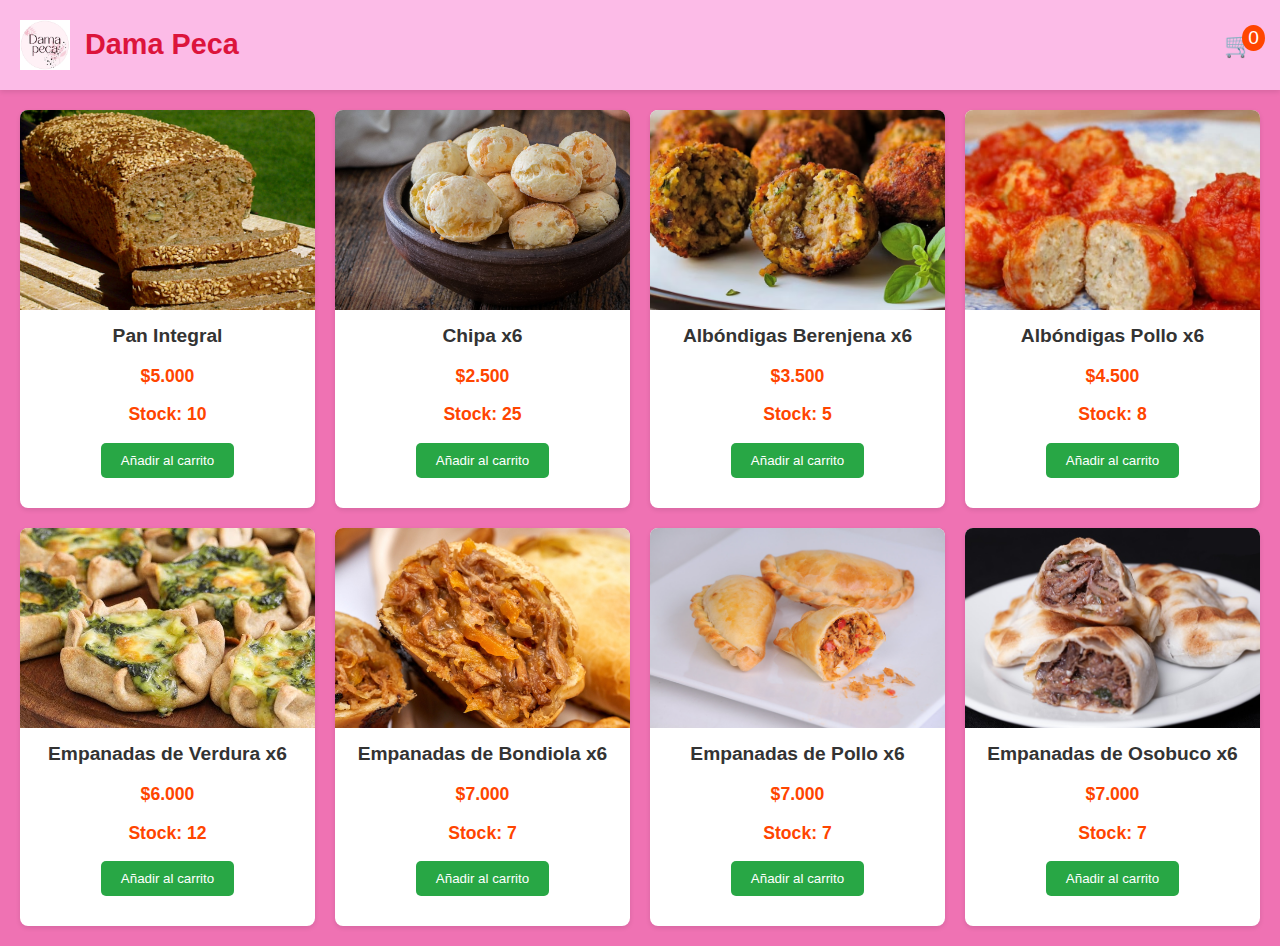
<file: index.html>
<!DOCTYPE html>
<html lang="es">
<head>
    <meta charset="UTF-8">
    <meta name="viewport" content="width=device-width, initial-scale=1.0">
    <title>Tienda de Comida Casera</title>
    <link rel="icon" type="image.png" href="images/mi-logo.png">
    <link rel="stylesheet" href="style.css"> 
</head>
<body>

    <header class="header">
        <div class="logo-container">
            <img src="images/mi-logo.png" alt="Logo de la tienda" class="logo">
            <h1>Dama Peca</h1>
        </div>
        
        <div class="cart-container">
            <button class="cart-button">
                🛒
                <span class="cart-count">0</span>
            </button>
            <div id="cart-modal" class="modal">
                <div class="modal-content">
                    <span class="close-button">&times;</span>
                    <h2>Carrito de Compras</h2>
                    <ul id="cart-list"></ul>
                    <div class="cart-summary">
                        <h3>Total: <span id="cart-total">$0</span></h3>
                    </div>
                </div>
            </div>
        </div>
    </header>

    <main class="main-container">
        <div class="product-list" id="product-list">
            </div>
    </main>

    <script src="main.js"></script>
</body>
</html>
</file>
<file: style.css>
/* Estilos generales y del header */
body {
    font-family: sans-serif;
    margin: 0;
    background-color: #ef72b3;
    color: #333;
}

.header {
    display: flex;
    justify-content: space-between;
    align-items: center;
    padding: 20px;
    background-color:#FCBBE7;
    box-shadow: 0 2px 5px rgba(0,0,0,0.1);
}

.logo-container {
    display: flex;
    align-items: center;
}

.logo {
    width: 50px;
    height: auto;
    margin-right: 15px;
}

.header h1 {
    margin: 0;
    font-size: 1.8em;
    font-family:'Segoe UI', Tahoma, Geneva, Verdana, sans-serif;
    color: crimson;
}

.cart-container {
    display: flex;
    align-items: center;
    position: relative; /* Agregado para que el botón de carrito pueda contener el contador */
}

.cart-button {
    background: none;
    border: none;
    font-size: 1.5em;
    cursor: pointer;
    position: relative;
}

.cart-count {
    background-color: #ff4500;
    color: white;
    border-radius: 50%;
    padding: 2px 6px;
    font-size: 0.8em;
    position: absolute;
    top: -5px;
    right: -5px;
}

/* Estilos de la sección principal y las cards de productos */
.main-container {
    padding: 20px;
}

.product-list {
    display: grid;
    grid-template-columns: repeat(auto-fill, minmax(250px, 1fr));
    gap: 20px;
}

.product-card {
    background-color: #fff;
    border-radius: 8px;
    box-shadow: 0 2px 5px rgba(0,0,0,0.1);
    overflow: hidden;
    text-align: center;
    padding-bottom: 15px;
    display: flex;
    flex-direction: column;
    justify-content: space-between;
}

.product-card img {
    width: 100%;
    height: 200px;
    object-fit: cover;
}

.product-info {
    padding: 15px;
}

.product-info h3 {
    margin-top: 0;
    font-size: 1.2em;
}

.product-info p {
    font-size: 1.1em;
    color: #ff4500;
    font-weight: bold;
}

.add-to-cart-button {
    background-color: #28a745;
    color: white;
    border: none;
    padding: 10px 20px;
    border-radius: 5px;
    cursor: pointer;
    transition: background-color 0.3s ease;
}

.add-to-cart-button:hover {
    background-color: #218838;
}

/* Estilos para el Modal del Carrito (los nuevos) */
.modal {
    display: none; /* Oculto por defecto */
    position: fixed; /* Posición fija para que flote sobre la página */
    z-index: 100; /* Asegura que esté por encima de todo lo demás */
    left: 0;
    top: 0;
    width: 100%;
    height: 100%;
    overflow: auto; /* Habilita el scroll si el contenido es demasiado largo */
    background-color: rgba(0,0,0,0.4); /* Fondo semi-transparente */
}

.modal-content {
    background-color: #fefefe;
    margin: 15% auto; /* 15% desde arriba y centrado */
    padding: 20px;
    border: 1px solid #888;
    width: 80%; /* Ancho del modal */
    max-width: 500px;
    border-radius: 10px;
    position: relative;
    box-shadow: 0 4px 8px 0 rgba(0,0,0,0.2), 0 6px 20px 0 rgba(0,0,0,0.19);
}

.close-button {
    color: #aaa;
    float: right;
    font-size: 28px;
    font-weight: bold;
}

.close-button:hover,
.close-button:focus {
    color: black;
    text-decoration: none;
    cursor: pointer;
}

#cart-list {
    list-style: none;
    padding: 0;
}

#cart-list li {
    display: flex;
    justify-content: space-between;
    align-items: center;
    padding: 10px 0;
    border-bottom: 1px solid #eee;
}

.cart-item-info {
    flex-grow: 1;
}

.remove-item-btn {
    background-color: #ff4500;
    color: white;
    border: none;
    padding: 5px 10px;
    border-radius: 5px;
    cursor: pointer;
}

.cart-summary {
    margin-top: 20px;
    text-align: right;
    font-size: 1.2em;
}
</file>
